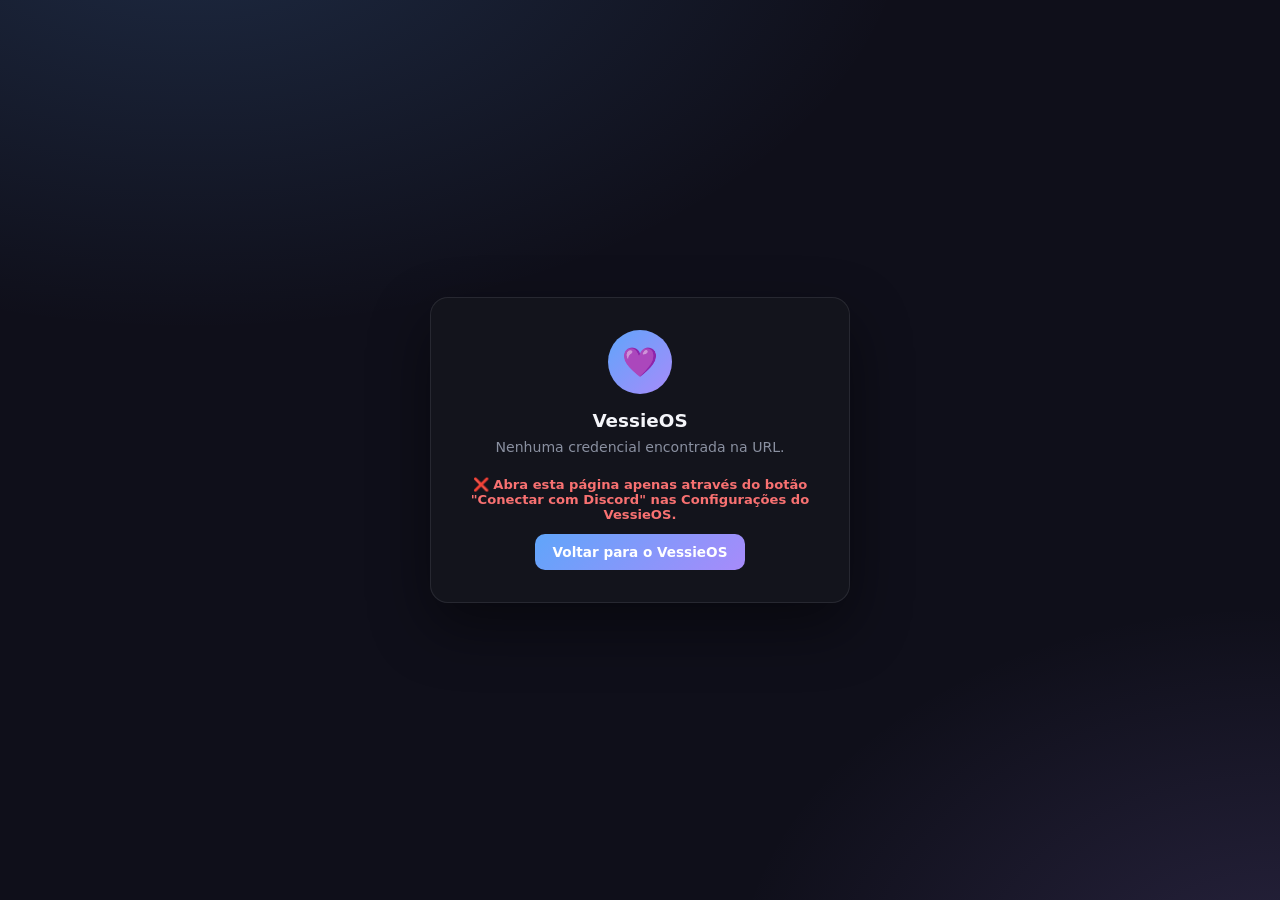
<file: callback.html>
<!DOCTYPE html>
<html lang="pt-BR">
<head>
<meta charset="UTF-8">
<meta name="viewport" content="width=device-width, initial-scale=1.0">
<title>VessieOS · Conectando ao Discord</title>
<!--
  Esta página faltava completamente no projeto. systems/online/auth.js e
  systems/online/config.js já apontavam o Discord/GitHub para
  "{origem}/callback.html" como redirect_uri, e o QUICK-START/README
  instruíam a cadastrar essa URL no Discord Developer Portal — mas o
  arquivo nunca existia, então qualquer login OAuth2 terminava em 404 e
  o token nunca voltava para o VessieOS. Esta página resolve isso:
  1. Lê o token (fluxo implicit, via #access_token na URL) ou o code
     (fluxo authorization_code, via ?code=) que o Discord devolve.
  2. Usa AuthenticationSystem (systems/online/auth.js) para validar e
     guardar o token, buscar os dados do usuário e persistir tudo.
  3. Avisa a janela que abriu este popup/aba (se houver) e fecha,
     ou redireciona de volta para o VessieOS.
-->
<style>
  :root{
    --a:#60a5fa; --a2:#a78bfa;
    --bg:#0f0f1a; --card: rgba(20,22,30,.86);
    --text:#f4f5f9; --dim:#8a90a0; --err:#f87171; --ok:#3ba55c;
    --border: rgba(255,255,255,.09);
  }
  *{box-sizing:border-box}
  html,body{height:100%;margin:0}
  body{
    display:flex;align-items:center;justify-content:center;
    background:
      radial-gradient(1200px 700px at 15% -10%, rgba(96,165,250,.18), transparent 60%),
      radial-gradient(1000px 700px at 100% 110%, rgba(167,139,250,.16), transparent 55%),
      var(--bg);
    color:var(--text);
    font-family: 'Segoe UI', 'Inter', system-ui, -apple-system, sans-serif;
  }
  .card{
    width:min(420px, 92vw);
    background:var(--card);
    border:1px solid var(--border);
    border-radius:18px;
    padding:32px 28px;
    text-align:center;
    backdrop-filter:blur(24px);
    box-shadow:0 24px 60px rgba(0,0,0,.45);
  }
  .logo{
    width:64px;height:64px;border-radius:50%;margin:0 auto 16px;
    display:flex;align-items:center;justify-content:center;font-size:1.8rem;
    background:linear-gradient(135deg,var(--a),var(--a2));
  }
  h1{font-size:1.15rem;margin:0 0 6px}
  p{color:var(--dim);font-size:.88rem;line-height:1.5;margin:0 0 18px}
  .spin{
    width:28px;height:28px;border-radius:50%;margin:0 auto 18px;
    border:3px solid rgba(255,255,255,.14); border-top-color:var(--a);
    animation:sp .8s linear infinite;
  }
  @keyframes sp{to{transform:rotate(360deg)}}
  .status{font-size:.82rem;font-weight:600;margin-bottom:4px}
  .status.ok{color:var(--ok)}
  .status.err{color:var(--err)}
  a.btn{
    display:inline-block;margin-top:8px;padding:10px 18px;border-radius:10px;
    background:linear-gradient(135deg,var(--a),var(--a2));color:#fff;
    text-decoration:none;font-weight:600;font-size:.85rem;
  }
</style>
</head>
<body>
  <div class="card">
    <div class="logo">💜</div>
    <h1>VessieOS</h1>
    <div id="spin" class="spin"></div>
    <p id="msg">Confirmando sua conexão com o Discord...</p>
    <div id="statusLine"></div>
    <a class="btn" id="backBtn" href="./index.html" style="display:none">Voltar para o VessieOS</a>
  </div>

  <script src="./systems/online/config.js"></script>
  <script src="./systems/online/auth.js"></script>
  <script>
    (function () {
      const msgEl = document.getElementById('msg');
      const statusEl = document.getElementById('statusLine');
      const spinEl = document.getElementById('spin');
      const backBtn = document.getElementById('backBtn');

      function finish(ok, text) {
        spinEl.style.display = 'none';
        statusEl.className = 'status ' + (ok ? 'ok' : 'err');
        statusEl.textContent = (ok ? '✅ ' : '❌ ') + text;
        backBtn.style.display = 'inline-block';

        // Se este callback abriu em popup (window.open), avisa a janela
        // principal e fecha sozinho; senão, volta para o VessieOS.
        if (window.opener && !window.opener.closed) {
          try {
            window.opener.postMessage({ type: 'vessieos-discord-auth', ok }, window.location.origin);
          } catch (e) { /* ignore */ }
          setTimeout(() => window.close(), 1200);
        } else if (ok) {
          setTimeout(() => { window.location.href = './index.html'; }, 1500);
        }
      }

      async function run() {
        try {
          if (!window.AuthenticationSystem) {
            throw new Error('systems/online/auth.js não carregou.');
          }
          const cfg = window.OnlineConfig ? window.OnlineConfig.discord : {};
          const auth = new AuthenticationSystem({
            discordClientId: cfg.clientId || OnlineConfig.getEnv('DISCORD_CLIENT_ID', ''),
            discordRedirectUri: window.location.origin + window.location.pathname
          });

          if (window.location.hash && window.location.hash.includes('access_token')) {
            // Fluxo implicit (response_type=token) — funciona 100% estático,
            // sem precisar de client secret nem backend.
            const user = await auth.handleDiscordCallback(window.location.hash);
            msgEl.textContent = `Conectado como ${user.username}#${user.discriminator || '0'}.`;
            finish(true, 'Discord conectado com sucesso!');
            return;
          }

          const params = new URLSearchParams(window.location.search);
          if (params.get('code')) {
            // Fluxo authorization_code — precisa de um backend/serverless
            // próprio para trocar o code por token com segurança (o
            // client secret nunca deve rodar no navegador). Este projeto,
            // servido estaticamente, não tem esse backend embutido.
            msgEl.textContent = 'Este site é 100% estático e não tem backend para trocar o código de autorização com segurança.';
            finish(false, 'Configure response_type=token (fluxo implicit) na sua aplicação Discord, ou implemente um backend próprio para o fluxo com code.');
            return;
          }

          const err = params.get('error') || (window.location.hash && new URLSearchParams(window.location.hash.replace('#', '?')).get('error'));
          if (err) {
            msgEl.textContent = 'O Discord recusou a autorização.';
            finish(false, err);
            return;
          }

          msgEl.textContent = 'Nenhuma credencial encontrada na URL.';
          finish(false, 'Abra esta página apenas através do botão "Conectar com Discord" nas Configurações do VessieOS.');
        } catch (e) {
          msgEl.textContent = 'Não foi possível concluir a conexão.';
          finish(false, e.message || String(e));
        }
      }

      run();
    })();
  </script>
</body>
</html>
</file>
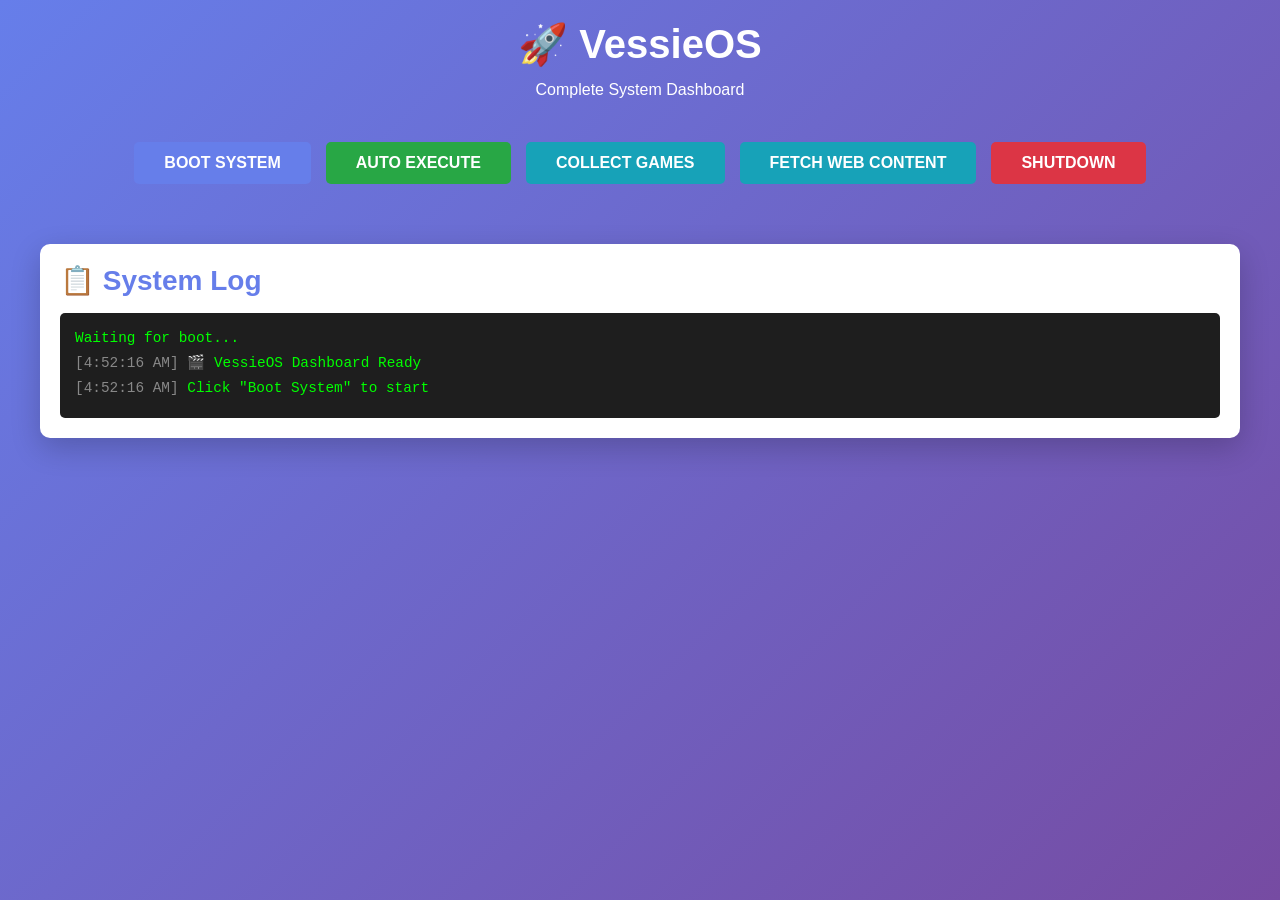
<file: HTML/systems/dashboard.html>
<!DOCTYPE html>
<html lang="pt-BR">
<head>
  <meta charset="UTF-8">
  <meta name="viewport" content="width=device-width, initial-scale=1.0, user-scalable=no">
  <title>VessieOS · Complete System Dashboard</title>
  <link rel="stylesheet" href="../../CSS/base/responsive.css">
  <style>
    body {
      background: linear-gradient(135deg, #667eea 0%, #764ba2 100%);
      min-height: 100vh;
      padding: 20px;
      font-family: 'Segoe UI', Tahoma, Geneva, Verdana, sans-serif;
    }

    .dashboard {
      max-width: 1200px;
      margin: 0 auto;
    }

    .dashboard-header {
      text-align: center;
      color: white;
      margin-bottom: 40px;
    }

    .dashboard-header h1 {
      font-size: 2.5rem;
      margin-bottom: 10px;
    }

    .dashboard-grid {
      display: grid;
      grid-template-columns: repeat(auto-fit, minmax(300px, 1fr));
      gap: 20px;
      margin-bottom: 30px;
    }

    .system-card {
      background: white;
      border-radius: 10px;
      padding: 20px;
      box-shadow: 0 10px 30px rgba(0, 0, 0, 0.2);
      transition: transform 0.3s, box-shadow 0.3s;
    }

    .system-card:hover {
      transform: translateY(-5px);
      box-shadow: 0 15px 40px rgba(0, 0, 0, 0.3);
    }

    .system-card h3 {
      color: #667eea;
      margin-bottom: 15px;
      display: flex;
      align-items: center;
      gap: 10px;
    }

    .system-status {
      display: inline-block;
      padding: 5px 10px;
      border-radius: 20px;
      font-size: 0.85rem;
      font-weight: bold;
      margin-top: 10px;
    }

    .status-ready {
      background: #d4edda;
      color: #155724;
    }

    .status-loading {
      background: #fff3cd;
      color: #856404;
    }

    .status-error {
      background: #f8d7da;
      color: #721c24;
    }

    .log-container {
      background: white;
      border-radius: 10px;
      padding: 20px;
      box-shadow: 0 10px 30px rgba(0, 0, 0, 0.2);
      margin-bottom: 30px;
    }

    .log-container h2 {
      color: #667eea;
      margin-bottom: 15px;
    }

    .log-entries {
      background: #1e1e1e;
      color: #0f0;
      padding: 15px;
      border-radius: 5px;
      max-height: 300px;
      overflow-y: auto;
      font-family: 'Courier New', monospace;
      font-size: 0.9rem;
      line-height: 1.4;
    }

    .log-entry {
      margin-bottom: 5px;
    }

    .log-entry .timestamp {
      color: #888;
    }

    .log-entry .message {
      color: #0f0;
    }

    .controls {
      display: flex;
      gap: 15px;
      justify-content: center;
      flex-wrap: wrap;
      margin-bottom: 30px;
    }

    .btn {
      padding: 12px 30px;
      border: none;
      border-radius: 5px;
      font-size: 1rem;
      font-weight: bold;
      cursor: pointer;
      transition: all 0.3s;
      text-transform: uppercase;
    }

    .btn-primary {
      background: #667eea;
      color: white;
    }

    .btn-primary:hover {
      background: #5568d3;
      transform: translateY(-2px);
      box-shadow: 0 5px 15px rgba(102, 126, 234, 0.4);
    }

    .btn-success {
      background: #28a745;
      color: white;
    }

    .btn-success:hover {
      background: #218838;
      transform: translateY(-2px);
      box-shadow: 0 5px 15px rgba(40, 167, 69, 0.4);
    }

    .btn-info {
      background: #17a2b8;
      color: white;
    }

    .btn-info:hover {
      background: #138496;
      transform: translateY(-2px);
      box-shadow: 0 5px 15px rgba(23, 162, 184, 0.4);
    }

    .btn-danger {
      background: #dc3545;
      color: white;
    }

    .btn-danger:hover {
      background: #c82333;
      transform: translateY(-2px);
      box-shadow: 0 5px 15px rgba(220, 53, 69, 0.4);
    }

    .system-details {
      margin-top: 15px;
      padding-top: 15px;
      border-top: 1px solid #eee;
    }

    .detail-row {
      display: flex;
      justify-content: space-between;
      padding: 5px 0;
      font-size: 0.95rem;
    }

    .detail-label {
      color: #666;
      font-weight: bold;
    }

    .detail-value {
      color: #667eea;
    }

    @media (max-width: 768px) {
      .dashboard-header h1 {
        font-size: 1.8rem;
      }

      .dashboard-grid {
        grid-template-columns: 1fr;
      }

      .controls {
        flex-direction: column;
      }

      .btn {
        width: 100%;
      }
    }
  </style>
</head>
<body>
  <div class="dashboard">
    <div class="dashboard-header">
      <h1>🚀 VessieOS</h1>
      <p>Complete System Dashboard</p>
    </div>

    <div class="controls">
      <button class="btn btn-primary" onclick="startBoot()">Boot System</button>
      <button class="btn btn-success" onclick="startAutoExecution()">Auto Execute</button>
      <button class="btn btn-info" onclick="collectGames()">Collect Games</button>
      <button class="btn btn-info" onclick="fetchWebContent()">Fetch Web Content</button>
      <button class="btn btn-danger" onclick="shutdownSystem()">Shutdown</button>
    </div>

    <div class="dashboard-grid" id="systems-grid">
      <!-- Systems will be populated here -->
    </div>

    <div class="log-container">
      <h2>📋 System Log</h2>
      <div class="log-entries" id="log-entries">
        <div class="log-entry"><span class="message">Waiting for boot...</span></div>
      </div>
    </div>
  </div>

  <!-- Load all kernel systems -->
  <script src="../../JS/kernel/responsive-renderer.js"></script>
  <script src="../../JS/kernel/windows-executor.js"></script>
  <script src="../../JS/kernel/module-system.js"></script>
  <script src="../../JS/kernel/lm-studio-ai.js"></script>
  <script src="../../JS/systems/game-hub-collector.js"></script>
  <script src="../../JS/kernel/web-content-fetcher.js"></script>
  <script src="../../JS/kernel/boot-manager.js"></script>

  <script>
    let bootManager = null;

    async function startBoot() {
      console.log('Starting VessieOS boot...');
      try {
        await VessieOS.boot();
        updateDashboard();
      } catch (error) {
        addLog(`❌ Boot Error: ${error.message}`);
      }
    }

    async function startAutoExecution() {
      console.log('Starting auto execution...');
      try {
        if (!bootManager) {
          bootManager = window.VessieOSBootManager;
        }
        const results = await bootManager.autoExecute();
        updateDashboard();
      } catch (error) {
        addLog(`❌ Execution Error: ${error.message}`);
      }
    }

    async function collectGames() {
      console.log('Starting game collection...');
      try {
        const gameHub = VessieOS.getSystem('gameHub');
        if (gameHub) {
          const results = await gameHub.collectAll();
          addLog(`✓ Game Collection Complete: ${gameHub.getStats().totalGames} games found`);
          updateDashboard();
        }
      } catch (error) {
        addLog(`❌ Game Collection Error: ${error.message}`);
      }
    }

    async function fetchWebContent() {
      console.log('Starting web content fetch...');
      try {
        const fetcher = VessieOS.getSystem('webFetcher');
        if (fetcher) {
          addLog('Searching web for content...');
          const system = await fetcher.generateSystem('VessieOS Framework');
          addLog(`✓ Generated system: ${system.name}`);
        }
      } catch (error) {
        addLog(`❌ Web Fetch Error: ${error.message}`);
      }
    }

    async function shutdownSystem() {
      console.log('Shutting down...');
      try {
        if (bootManager) {
          await bootManager.shutdown();
          addLog('✓ VessieOS shutdown complete');
        }
      } catch (error) {
        addLog(`❌ Shutdown Error: ${error.message}`);
      }
    }

    function updateDashboard() {
      const status = VessieOS.getStatus();
      if (!status) return;

      const grid = document.getElementById('systems-grid');
      grid.innerHTML = '';

      // Responsive Renderer
      grid.innerHTML += `
        <div class="system-card">
          <h3>📐 Responsive Renderer</h3>
          <p>Screen adaptation and layout system</p>
          <div class="system-details">
            <div class="detail-row">
              <span class="detail-label">Viewport:</span>
              <span class="detail-value">${status.responsive?.width}x${status.responsive?.height}</span>
            </div>
            <div class="detail-row">
              <span class="detail-label">Breakpoint:</span>
              <span class="detail-value">${status.responsive?.breakpoint}</span>
            </div>
            <div class="detail-row">
              <span class="detail-label">Type:</span>
              <span class="detail-value">${status.responsive?.isMobile ? 'Mobile' : status.responsive?.isTablet ? 'Tablet' : 'Desktop'}</span>
            </div>
          </div>
          <div class="system-status status-ready">✓ Ready</div>
        </div>
      `;

      // Game Hub
      grid.innerHTML += `
        <div class="system-card">
          <h3>🎮 Game Hub</h3>
          <p>Automatic game collection system</p>
          <div class="system-details">
            <div class="detail-row">
              <span class="detail-label">Total Games:</span>
              <span class="detail-value">${status.gameHub?.totalGames || 0}</span>
            </div>
            <div class="detail-row">
              <span class="detail-label">Sources:</span>
              <span class="detail-value">${Object.keys(status.gameHub?.bySource || {}).length}</span>
            </div>
          </div>
          <div class="system-status status-ready">✓ Ready</div>
        </div>
      `;

      // AI Engine
      grid.innerHTML += `
        <div class="system-card">
          <h3>🤖 AI Engine</h3>
          <p>LM Studio integration</p>
          <div class="system-details">
            <div class="detail-row">
              <span class="detail-label">Status:</span>
              <span class="detail-value">${status.ai?.isConnected ? 'Connected' : 'Offline'}</span>
            </div>
            <div class="detail-row">
              <span class="detail-label">Models:</span>
              <span class="detail-value">${status.ai?.availableModels?.length || 0}</span>
            </div>
          </div>
          <div class="system-status ${status.ai?.isConnected ? 'status-ready' : 'status-loading'}">
            ${status.ai?.isConnected ? '✓ Connected' : '⚠ Offline'}
          </div>
        </div>
      `;

      // Module System
      grid.innerHTML += `
        <div class="system-card">
          <h3>📦 Module System</h3>
          <p>Automatic task execution</p>
          <div class="system-details">
            <div class="detail-row">
              <span class="detail-label">Modules:</span>
              <span class="detail-value">${status.modules?.length || 0}</span>
            </div>
          </div>
          <div class="system-status status-ready">✓ Ready</div>
        </div>
      `;
    }

    function addLog(message) {
      const logContainer = document.getElementById('log-entries');
      const time = new Date().toLocaleTimeString();
      const entry = document.createElement('div');
      entry.className = 'log-entry';
      entry.innerHTML = `<span class="timestamp">[${time}]</span> <span class="message">${message}</span>`;
      logContainer.appendChild(entry);
      logContainer.scrollTop = logContainer.scrollHeight;
    }

    // Listen for system status updates
    document.addEventListener('system-status', (e) => {
      console.log('System status updated:', e.detail);
    });

    // Initial update
    addLog('🎬 VessieOS Dashboard Ready');
    addLog('Click "Boot System" to start');
  </script>
</body>
</html>
</file>
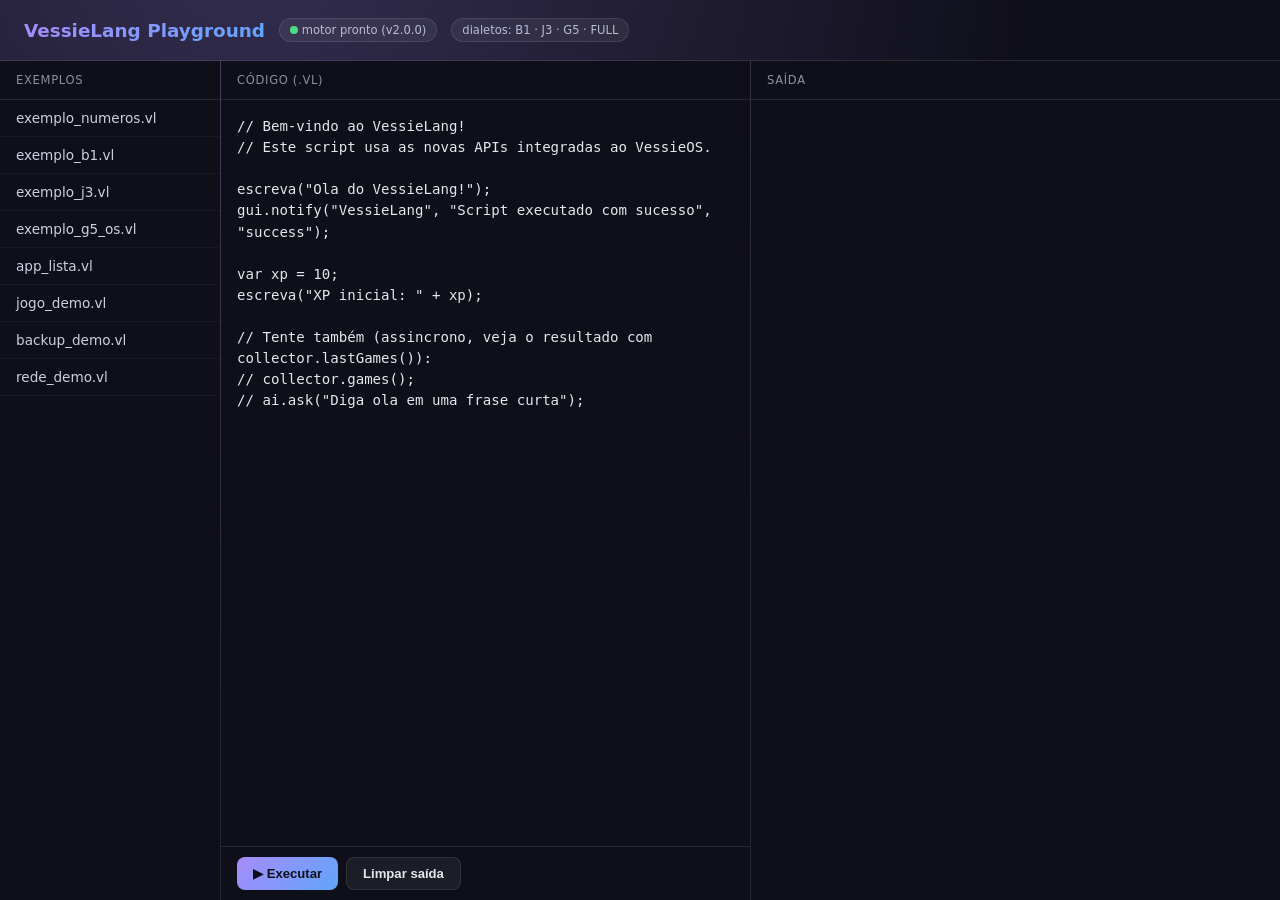
<file: systems/vessielang/playground.html>
<!DOCTYPE html>
<html lang="pt-BR">

<head>
  <meta charset="UTF-8">
  <meta name="viewport" content="width=device-width, initial-scale=1.0">
  <title>VessieLang Playground · VessieOS</title>
  <style>
    :root {
      --accent: #a78bfa;
      --accent-blue: #60a5fa;
      --accent-cyan: #22d3ee;
      --bg-dark: #0f0f1a;
      --glass: rgba(255, 255, 255, 0.06);
      --border: rgba(255, 255, 255, 0.1);
    }

    * { box-sizing: border-box; }

    body {
      margin: 0;
      min-height: 100vh;
      background: radial-gradient(circle at 20% -10%, rgba(167, 139, 250, .25), transparent 55%), var(--bg-dark);
      color: #eee;
      font-family: 'Segoe UI', Inter, system-ui, sans-serif;
      display: flex;
      flex-direction: column;
    }

    header {
      padding: 18px 24px;
      display: flex;
      align-items: center;
      gap: 14px;
      border-bottom: 1px solid var(--border);
    }

    header h1 {
      font-size: 1.15rem;
      margin: 0;
      background: linear-gradient(135deg, var(--accent), var(--accent-blue));
      -webkit-background-clip: text;
      background-clip: text;
      color: transparent;
    }

    header .badge {
      font-size: .72rem;
      padding: 4px 10px;
      border-radius: 999px;
      background: var(--glass);
      border: 1px solid var(--border);
      color: #b7bdd6;
    }

    main {
      flex: 1;
      display: grid;
      grid-template-columns: 220px 1fr 1fr;
      gap: 1px;
      background: var(--border);
      min-height: 0;
    }

    section {
      background: var(--bg-dark);
      display: flex;
      flex-direction: column;
      min-height: 0;
    }

    .panel-title {
      font-size: .72rem;
      text-transform: uppercase;
      letter-spacing: .06em;
      color: #8a90a0;
      padding: 12px 16px;
      border-bottom: 1px solid var(--border);
    }

    #examples { overflow-y: auto; }

    .example-item {
      padding: 10px 16px;
      font-size: .85rem;
      cursor: pointer;
      border-bottom: 1px solid rgba(255, 255, 255, .04);
      color: #cbd0e0;
    }

    .example-item:hover { background: var(--glass); }

    textarea#code {
      flex: 1;
      resize: none;
      border: none;
      background: transparent;
      color: #e5e7eb;
      font-family: 'Fira Code', Consolas, monospace;
      font-size: .88rem;
      padding: 16px;
      outline: none;
      line-height: 1.5;
    }

    .toolbar {
      display: flex;
      gap: 8px;
      padding: 10px 16px;
      border-top: 1px solid var(--border);
    }

    button {
      background: linear-gradient(135deg, var(--accent), var(--accent-blue));
      border: none;
      color: #0f0f1a;
      font-weight: 600;
      padding: 8px 16px;
      border-radius: 8px;
      cursor: pointer;
      font-size: .82rem;
    }

    button.secondary {
      background: var(--glass);
      color: #e5e7eb;
      border: 1px solid var(--border);
    }

    #output {
      flex: 1;
      overflow-y: auto;
      padding: 16px;
      font-family: 'Fira Code', Consolas, monospace;
      font-size: .82rem;
      white-space: pre-wrap;
      line-height: 1.6;
    }

    .line-nivel { color: var(--accent-cyan); }
    .line-erro { color: #f87171; }
    .line-ok { color: #86efac; }
    .status-dot { width: 8px; height: 8px; border-radius: 50%; display: inline-block; }
    .status-ok { background: #4ade80; }
    .status-off { background: #6b7280; }
  </style>
</head>

<body>
  <header>
    <h1>VessieLang Playground</h1>
    <span class="badge" id="engine-status"><span class="status-dot status-off"></span> carregando motor…</span>
    <span class="badge">dialetos: B1 · J3 · G5 · FULL</span>
  </header>

  <main>
    <section>
      <div class="panel-title">Exemplos</div>
      <div id="examples"></div>
    </section>

    <section>
      <div class="panel-title">Código (.vl)</div>
      <textarea id="code" spellcheck="false">// Bem-vindo ao VessieLang!
// Este script usa as novas APIs integradas ao VessieOS.

escreva("Ola do VessieLang!");
gui.notify("VessieLang", "Script executado com sucesso", "success");

var xp = 10;
escreva("XP inicial: " + xp);

// Tente também (assincrono, veja o resultado com collector.lastGames()):
// collector.games();
// ai.ask("Diga ola em uma frase curta");
</textarea>
      <div class="toolbar">
        <button id="run">▶ Executar</button>
        <button class="secondary" id="clear">Limpar saída</button>
      </div>
    </section>

    <section>
      <div class="panel-title">Saída</div>
      <div id="output"></div>
    </section>
  </main>

  <!-- Mesma cadeia clássica registrada em JS/systems/desktop/main.js —
       reaproveitada aqui para permitir testar a linguagem isoladamente,
       sem precisar dar boot no VessieOS completo. -->
  <script src="../../JS/kernel/modules/vessielang/lib/B1_Lang.js"></script>
  <script src="../../JS/kernel/modules/vessielang/lib/J3_Lang.js"></script>
  <script src="../../JS/kernel/modules/vessielang/lib/G5_Lang.js"></script>
  <script src="../../JS/kernel/modules/vessielang/lib/VL_Full.js"></script>
  <script src="../../JS/kernel/modules/vessielang/lib/dispatcher.js"></script>
  <script src="../../JS/kernel/modules/vessielang/lib/vl-fs.js"></script>
  <script src="../../JS/kernel/modules/vessielang/lib/vl-security.js"></script>
  <script src="../../JS/kernel/modules/vessielang/lib/vl-kernel.js"></script>
  <script src="../../JS/kernel/modules/vessielang/lib/vl-modules.js"></script>
  <script src="../../JS/kernel/modules/vessielang/lib/vl-os.js"></script>
  <script src="../../JS/kernel/modules/vessielang/lib/vl-gamehub.js"></script>
  <script src="../../JS/systems/game-hub-collector.js"></script>
  <script src="../../JS/kernel/web-content-fetcher.js"></script>
  <script src="../../JS/kernel/modules/vessielang/lib/runtime-bridge.js"></script>

  <script>
    const outputEl = document.getElementById('output');
    const codeEl = document.getElementById('code');
    const statusEl = document.getElementById('engine-status');
    const examplesEl = document.getElementById('examples');

    function print(text, cls) {
      const div = document.createElement('div');
      if (cls) div.className = cls;
      div.textContent = text;
      outputEl.appendChild(div);
      outputEl.scrollTop = outputEl.scrollHeight;
    }

    function refreshStatus() {
      const ok = !!window.VessieLangRuntime;
      statusEl.innerHTML = `<span class="status-dot ${ok ? 'status-ok' : 'status-off'}"></span> ${ok ? 'motor pronto (v' + window.VessieLangRuntime.versao + ')' : 'motor indisponível'}`;
    }

    document.getElementById('run').addEventListener('click', () => {
      const codigo = codeEl.value;
      if (!window.VessieLangRuntime) { print('ERRO: motor VessieLang não carregado.', 'line-erro'); return; }
      const nivel = window.VessieLangRuntime.detectar(codigo);
      print(`> dialeto detectado: ${nivel}`, 'line-nivel');
      try {
        const saida = window.VessieLangRuntime.executar('playground', codigo);
        const isErro = typeof saida === 'string' && saida.startsWith('ERRO');
        print(saida || '(sem saída)', isErro ? 'line-erro' : 'line-ok');
      } catch (e) {
        print('ERRO: ' + e.message, 'line-erro');
      }
    });

    document.getElementById('clear').addEventListener('click', () => { outputEl.innerHTML = ''; });

    // Lista de exemplos oficiais (systems/vessielang/examples/) — carregados
    // por fetch relativo; se abrir este arquivo via file:// direto (sem um
    // servidor local), o fetch pode falhar por CORS — nesse caso a lista
    // simplesmente fica vazia e o playground continua funcionando com o
    // código de exemplo já preenchido no editor.
    const EXEMPLOS = ['exemplo_numeros.vl', 'exemplo_b1.vl', 'exemplo_j3.vl', 'exemplo_g5_os.vl', 'app_lista.vl', 'jogo_demo.vl', 'backup_demo.vl', 'rede_demo.vl'];
    EXEMPLOS.forEach((nome) => {
      const item = document.createElement('div');
      item.className = 'example-item';
      item.textContent = nome;
      item.addEventListener('click', async () => {
        try {
          const resp = await fetch('examples/' + nome);
          if (resp.ok) codeEl.value = await resp.text();
        } catch (e) { print('Não foi possível carregar ' + nome + ' (abra via um servidor local, não file://).', 'line-erro'); }
      });
      examplesEl.appendChild(item);
    });

    refreshStatus();
    setTimeout(refreshStatus, 300);
  </script>
</body>

</html>
</file>
<file: CSS/base/responsive.css>
/**
 * Responsive Renderer CSS
 * Mobile-first fluid layout system
 */

:root {
  /* Breakpoints */
  --breakpoint-xs: 0;
  --breakpoint-sm: 576px;
  --breakpoint-md: 768px;
  --breakpoint-lg: 992px;
  --breakpoint-xl: 1200px;
  --breakpoint-xxl: 1400px;

  /* Spacing */
  --spacing-unit: 8px;
  --spacing-xs: calc(var(--spacing-unit) * 0.5);
  --spacing-sm: var(--spacing-unit);
  --spacing-md: calc(var(--spacing-unit) * 2);
  --spacing-lg: calc(var(--spacing-unit) * 3);
  --spacing-xl: calc(var(--spacing-unit) * 4);
  --spacing-xxl: calc(var(--spacing-unit) * 5);

  /* Colors */
  --color-primary: #007bff;
  --color-secondary: #6c757d;
  --color-success: #28a745;
  --color-danger: #dc3545;
  --color-warning: #ffc107;
  --color-info: #17a2b8;
  --color-light: #f8f9fa;
  --color-dark: #343a40;

  /* Typography */
  --font-family-base: -apple-system, BlinkMacSystemFont, "Segoe UI", Roboto, "Helvetica Neue", Arial, sans-serif;
  --font-size-base: 16px;
  --line-height-base: 1.5;

  /* Components */
  --border-radius: 4px;
  --box-shadow: 0 1px 3px rgba(0, 0, 0, 0.12), 0 1px 2px rgba(0, 0, 0, 0.24);
  --transition: all 0.3s cubic-bezier(0.4, 0, 0.2, 1);

  /* Viewport info */
  --viewport-width: 100vw;
  --viewport-height: 100vh;
  --is-mobile: 1;
}

/* Base styles */
* {
  box-sizing: border-box;
  margin: 0;
  padding: 0;
}

html, body {
  width: 100%;
  height: 100%;
  font-family: var(--font-family-base);
  font-size: var(--font-size-base);
  line-height: var(--line-height-base);
  color: var(--color-dark);
  background-color: #fff;
}

/* Responsive Container */
.container {
  width: 100%;
  padding-left: var(--spacing-md);
  padding-right: var(--spacing-md);
  margin-left: auto;
  margin-right: auto;
}

@media (min-width: 576px) {
  .container {
    max-width: 540px;
  }
}

@media (min-width: 768px) {
  .container {
    max-width: 720px;
    padding-left: var(--spacing-lg);
    padding-right: var(--spacing-lg);
  }
}

@media (min-width: 992px) {
  .container {
    max-width: 960px;
  }
}

@media (min-width: 1200px) {
  .container {
    max-width: 1140px;
  }
}

@media (min-width: 1400px) {
  .container {
    max-width: 1320px;
  }
}

/* Flexbox Grid */
.row {
  display: flex;
  flex-wrap: wrap;
  margin-left: calc(var(--spacing-unit) * -0.5);
  margin-right: calc(var(--spacing-unit) * -0.5);
}

.col {
  flex: 1 0 0%;
  padding-left: calc(var(--spacing-unit) * 0.5);
  padding-right: calc(var(--spacing-unit) * 0.5);
}

.col-auto {
  flex: 0 0 auto;
  width: auto;
  padding-left: calc(var(--spacing-unit) * 0.5);
  padding-right: calc(var(--spacing-unit) * 0.5);
}

/* Responsive Text */
h1, h2, h3, h4, h5, h6 {
  margin-bottom: var(--spacing-md);
  font-weight: 600;
  line-height: 1.2;
}

h1 {
  font-size: 2rem;
}

h2 {
  font-size: 1.75rem;
}

h3 {
  font-size: 1.5rem;
}

h4 {
  font-size: 1.25rem;
}

h5 {
  font-size: 1.1rem;
}

h6 {
  font-size: 1rem;
}

@media (max-width: 576px) {
  h1 {
    font-size: 1.5rem;
  }

  h2 {
    font-size: 1.25rem;
  }

  h3 {
    font-size: 1.1rem;
  }

  h4 {
    font-size: 1rem;
  }
}

/* Buttons */
.btn {
  display: inline-block;
  padding: var(--spacing-sm) var(--spacing-md);
  border: none;
  border-radius: var(--border-radius);
  font-family: inherit;
  font-size: 1rem;
  cursor: pointer;
  transition: var(--transition);
  text-decoration: none;
  text-align: center;
}

.btn-primary {
  background-color: var(--color-primary);
  color: white;
}

.btn-primary:hover {
  background-color: #0056b3;
  box-shadow: var(--box-shadow);
}

.btn-secondary {
  background-color: var(--color-secondary);
  color: white;
}

.btn-secondary:hover {
  background-color: #5a6268;
  box-shadow: var(--box-shadow);
}

/* Responsive Images */
img {
  max-width: 100%;
  height: auto;
  display: block;
}

/* Panels & Cards */
.card {
  border: 1px solid #ddd;
  border-radius: var(--border-radius);
  padding: var(--spacing-lg);
  margin-bottom: var(--spacing-md);
  box-shadow: var(--box-shadow);
  transition: var(--transition);
}

.card:hover {
  box-shadow: 0 3px 6px rgba(0, 0, 0, 0.15);
}

/* Responsive Display Utilities */
[data-breakpoint="xs"] .hidden-xs,
[data-breakpoint="sm"] .hidden-sm,
[data-breakpoint="md"] .hidden-md,
[data-breakpoint="lg"] .hidden-lg,
[data-breakpoint="xl"] .hidden-xl,
[data-breakpoint="xxl"] .hidden-xxl {
  display: none !important;
}

/* Mobile Menu Toggle */
.menu-toggle {
  display: none;
  background: none;
  border: none;
  font-size: 1.5rem;
  cursor: pointer;
}

@media (max-width: 768px) {
  .menu-toggle {
    display: block;
  }
}

/* Responsive Navigation */
nav {
  display: flex;
  gap: var(--spacing-md);
  align-items: center;
  padding: var(--spacing-md) 0;
  flex-wrap: wrap;
}

@media (max-width: 768px) {
  nav {
    flex-direction: column;
    align-items: flex-start;
  }
}

/* Responsive Table */
table {
  width: 100%;
  border-collapse: collapse;
  margin-bottom: var(--spacing-md);
}

th, td {
  padding: var(--spacing-sm);
  text-align: left;
  border-bottom: 1px solid #ddd;
}

th {
  background-color: var(--color-light);
  font-weight: 600;
}

@media (max-width: 576px) {
  table {
    font-size: 0.875rem;
  }

  th, td {
    padding: var(--spacing-xs);
  }
}

/* Form Elements */
input, textarea, select {
  width: 100%;
  padding: var(--spacing-sm);
  margin-bottom: var(--spacing-md);
  border: 1px solid #ddd;
  border-radius: var(--border-radius);
  font-family: inherit;
  font-size: 1rem;
  transition: var(--transition);
}

input:focus, textarea:focus, select:focus {
  outline: none;
  border-color: var(--color-primary);
  box-shadow: 0 0 0 3px rgba(0, 123, 255, 0.25);
}

/* Print Styles */
@media print {
  body {
    background-color: white;
  }

  .hidden-print {
    display: none !important;
  }
}

/* Accessibility */
@media (prefers-reduced-motion: reduce) {
  * {
    animation-duration: 0.01ms !important;
    animation-iteration-count: 1 !important;
    transition-duration: 0.01ms !important;
  }
}
</file>
